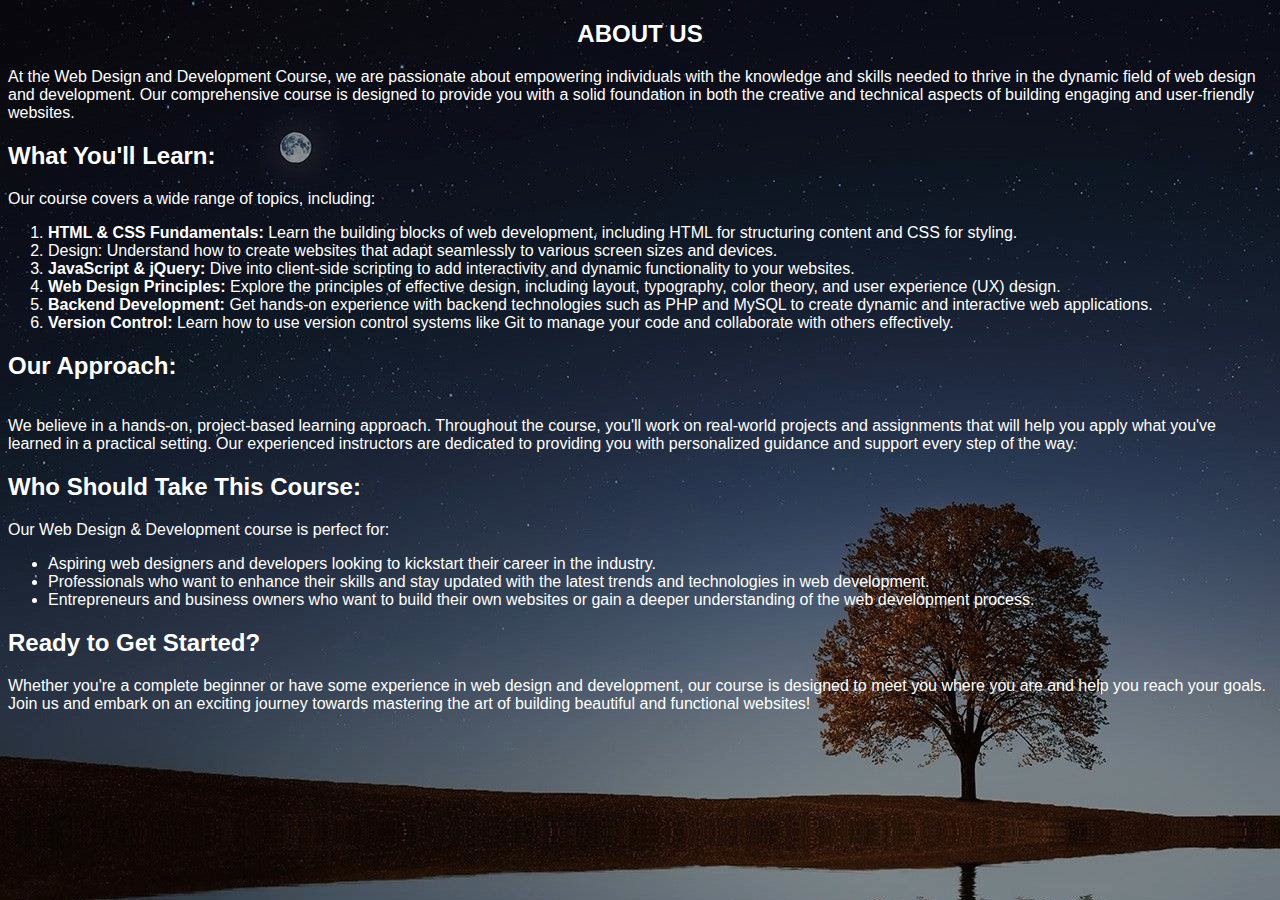
<file: About.html>
<!DOCTYPE html>
<html lang="en">
<head>
    <title>About Us</title>
    <style>
        body {
            background-image: linear-gradient(rgba(0,0,0,0.38), rgba(0,0,0,0.38)), url(1.jpg);
            font-family: 'Roboto', sans-serif;
            color: #fff;
        }
    </style>
</head>
<body>

    <h2><center>ABOUT US</center></h2>
    <p>
        At the Web Design and Development Course, we are passionate about empowering individuals with the knowledge and skills needed to thrive in the dynamic field of web design and development. Our comprehensive course is designed to provide you with a solid foundation in both the creative and technical aspects of building engaging and user-friendly websites.
<br>
<h2>What You'll Learn:</h2>
Our course covers a wide range of topics, including:<br>
<ol>
<li><strong>HTML & CSS Fundamentals:</strong> Learn the building blocks of web development, including HTML for structuring content and CSS for styling.</li>
<li> Design:</strong> Understand how to create websites that adapt seamlessly to various screen sizes and devices.</li>
<li><strong>JavaScript & jQuery:</strong> Dive into client-side scripting to add interactivity and dynamic functionality to your websites.</li>
<li><strong>Web Design Principles:</strong> Explore the principles of effective design, including layout, typography, color theory, and user experience (UX) design.</li>
<li><strong>Backend Development:</strong> Get hands-on experience with backend technologies such as PHP and MySQL to create dynamic and interactive web applications.</li>
<li><strong>Version Control:</strong> Learn how to use version control systems like Git to manage your code and collaborate with others effectively.</li>
</ol>


<h2>Our Approach:</h2><br>
We believe in a hands-on, project-based learning approach. Throughout the course, you'll work on real-world projects and assignments that will help you apply what you've learned in a practical setting. Our experienced instructors are dedicated to providing you with personalized guidance and support every step of the way.

<h2>Who Should Take This Course:</h2>
Our Web Design & Development course is perfect for:<br>

<ul>
<li>Aspiring web designers and developers looking to kickstart their career in the industry.</li>
<li>Professionals who want to enhance their skills and stay updated with the latest trends and technologies in web development.</li>
<li>Entrepreneurs and business owners who want to build their own websites or gain a deeper understanding of the web development process.</li>
</ul>

<h2>Ready to Get Started?</h2>
Whether you're a complete beginner or have some experience in web design and development, our course is designed to meet you where you are and help you reach your goals. Join us and embark on an exciting journey towards mastering the art of building beautiful and functional websites!


    </p>
</body>

</html>
</file>
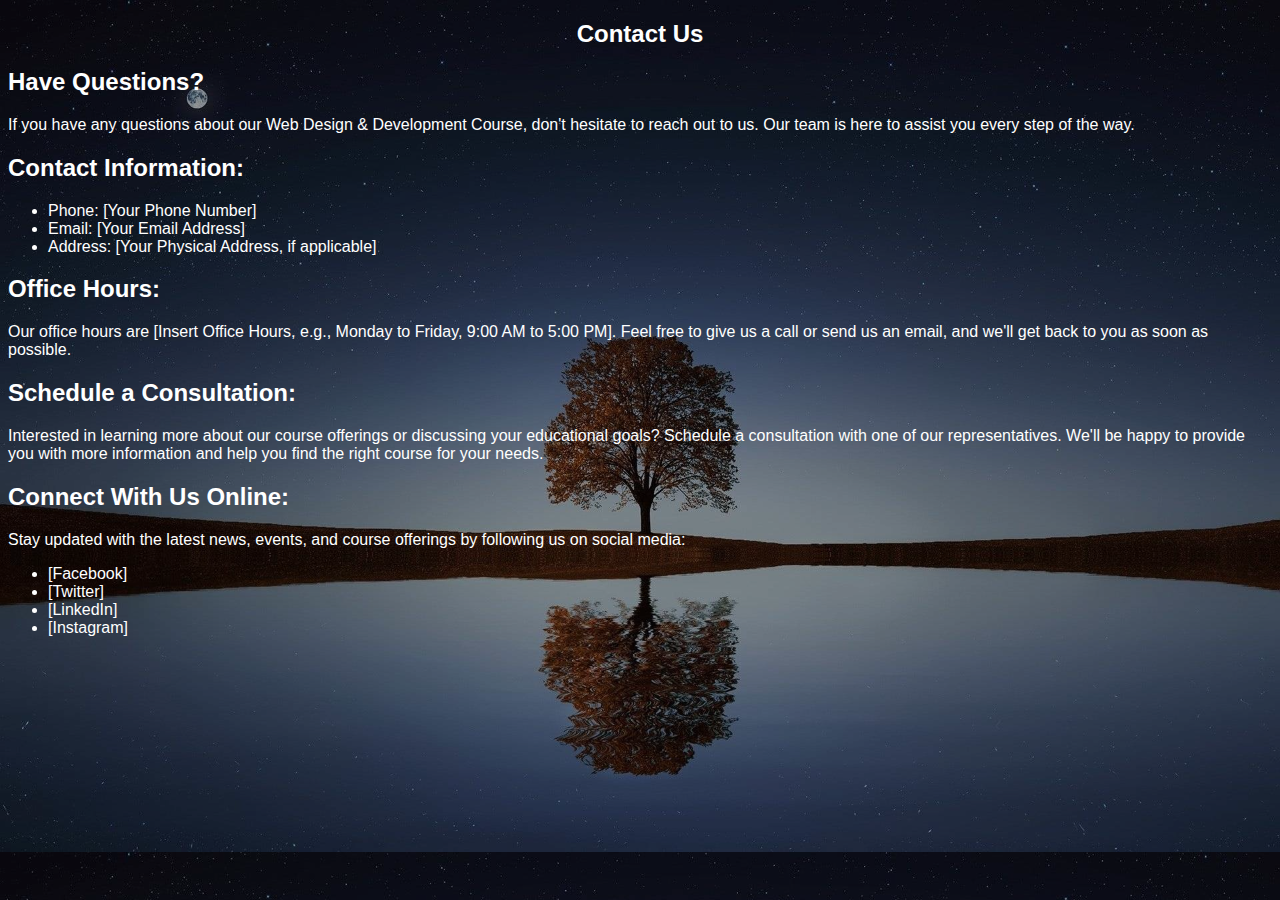
<file: contact.html>
<!DOCTYPE html>
<html lang="en">
<head>
    <title>About Us</title>
    <style>
        body {
            background-image: linear-gradient(rgba(0,0,0,0.38), rgba(0,0,0,0.38)), url(1.jpg);
            font-family: 'Roboto', sans-serif;
            color: #fff;
            background-size: cover;
        }
    </style>
</head>
<body>
    <h2><center>Contact Us</center></h2>

<h2>Have Questions?</h2>
<p>If you have any questions about our Web Design & Development Course, don't hesitate to reach out to us. Our team is here to assist you every step of the way.

<h2>Contact Information:</h2>
<ul>
<li>Phone: [Your Phone Number]</li>
<li>Email: [Your Email Address]</li>
<li>Address: [Your Physical Address, if applicable]</li>
</ul>

<h2>Office Hours:</h2>
Our office hours are [Insert Office Hours, e.g., Monday to Friday, 9:00 AM to 5:00 PM]. Feel free to give us a call or send us an email, and we'll get back to you as soon as possible.

<h2>Schedule a Consultation:</h2>
Interested in learning more about our course offerings or discussing your educational goals? Schedule a consultation with one of our representatives. We'll be happy to provide you with more information and help you find the right course for your needs.

<h2>Connect With Us Online:</h2>
Stay updated with the latest news, events, and course offerings by following us on social media:
<ul>
<li>[Facebook]</li>
<li>[Twitter]</li>
<li>[LinkedIn]</li>
<li>[Instagram]</li>
</ul>
</p>
    </body>
    </html>
</file>
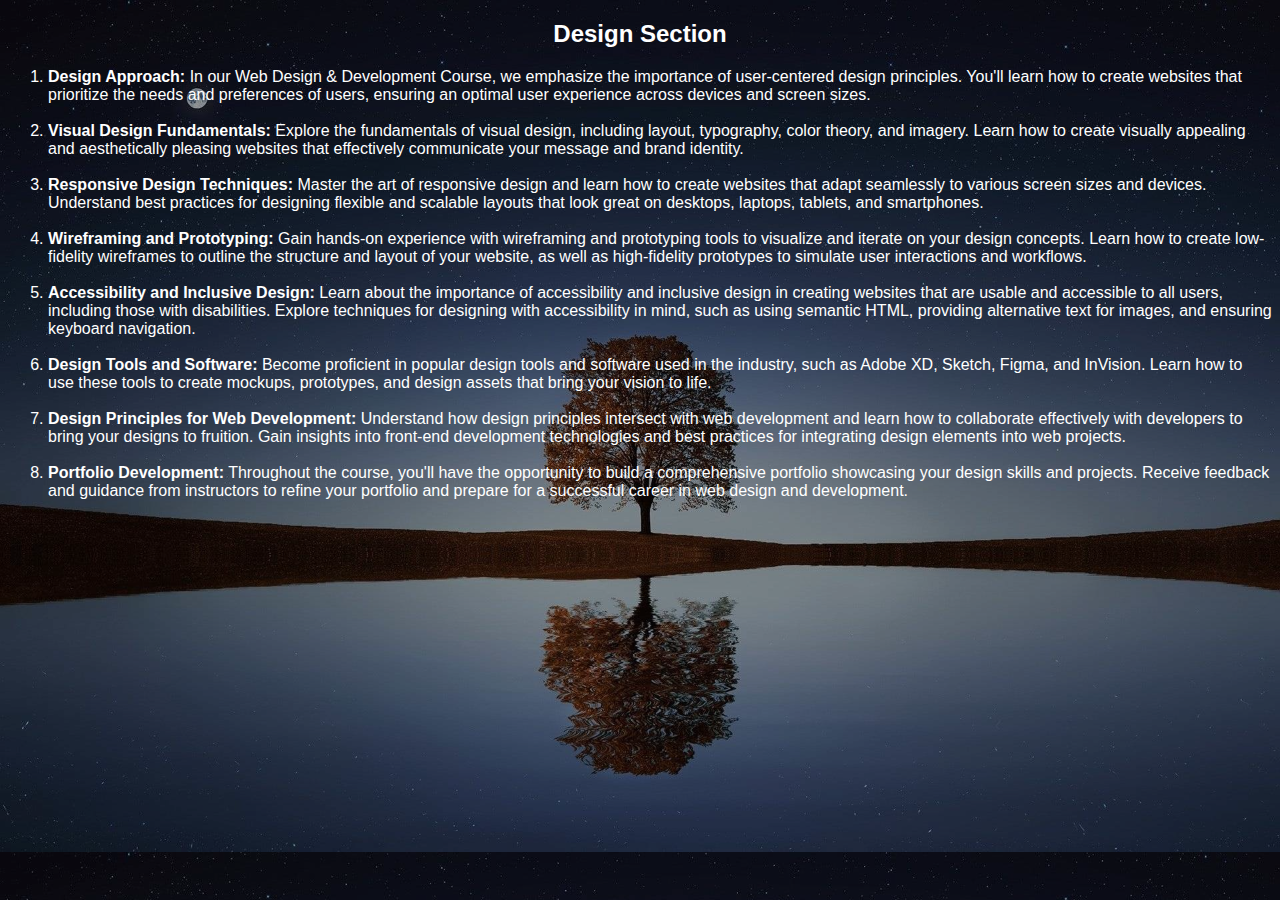
<file: design.html>
<!DOCTYPE html>
<html lang="en">
<head>
    <title>About Us</title>
    <style>
        body {
            background-image: linear-gradient(rgba(0,0,0,0.38), rgba(0,0,0,0.38)), url(1.jpg);
            font-family: 'Roboto', sans-serif;
            color: #fff;
            background-size: cover;
        }
    </style>
</head>
<body>
    <h2><center>Design Section</center></h2>
    <ol>
    <li><strong>Design Approach:</strong>
    In our Web Design & Development Course, we emphasize the importance of user-centered design principles. You'll learn how to create websites that prioritize the needs and preferences of users, ensuring an optimal user experience across devices and screen sizes.
    </li><br>

    <li><strong>Visual Design Fundamentals:</strong>
    Explore the fundamentals of visual design, including layout, typography, color theory, and imagery. Learn how to create visually appealing and aesthetically pleasing websites that effectively communicate your message and brand identity.
    </li><br>

    <li><strong>Responsive Design Techniques:</strong>
    Master the art of responsive design and learn how to create websites that adapt seamlessly to various screen sizes and devices. Understand best practices for designing flexible and scalable layouts that look great on desktops, laptops, tablets, and smartphones.
    </li><br>

    <li><strong>Wireframing and Prototyping:</strong>
    Gain hands-on experience with wireframing and prototyping tools to visualize and iterate on your design concepts. Learn how to create low-fidelity wireframes to outline the structure and layout of your website, as well as high-fidelity prototypes to simulate user interactions and workflows.
    </li><br>

    <li><strong>Accessibility and Inclusive Design:</strong>
    Learn about the importance of accessibility and inclusive design in creating websites that are usable and accessible to all users, including those with disabilities. Explore techniques for designing with accessibility in mind, such as using semantic HTML, providing alternative text for images, and ensuring keyboard navigation.
    </li><br>

    <li><strong>Design Tools and Software:</strong>
    Become proficient in popular design tools and software used in the industry, such as Adobe XD, Sketch, Figma, and InVision. Learn how to use these tools to create mockups, prototypes, and design assets that bring your vision to life.
    </li><br>

    <li><strong>Design Principles for Web Development:</strong>
    Understand how design principles intersect with web development and learn how to collaborate effectively with developers to bring your designs to fruition. Gain insights into front-end development technologies and best practices for integrating design elements into web projects.
    </li><br>

    <li><strong>Portfolio Development:</strong>
    Throughout the course, you'll have the opportunity to build a comprehensive portfolio showcasing your design skills and projects. Receive feedback and guidance from instructors to refine your portfolio and prepare for a successful career in web design and development.
    </li><br>
    </ol>
    
</body>
</html>
</file>
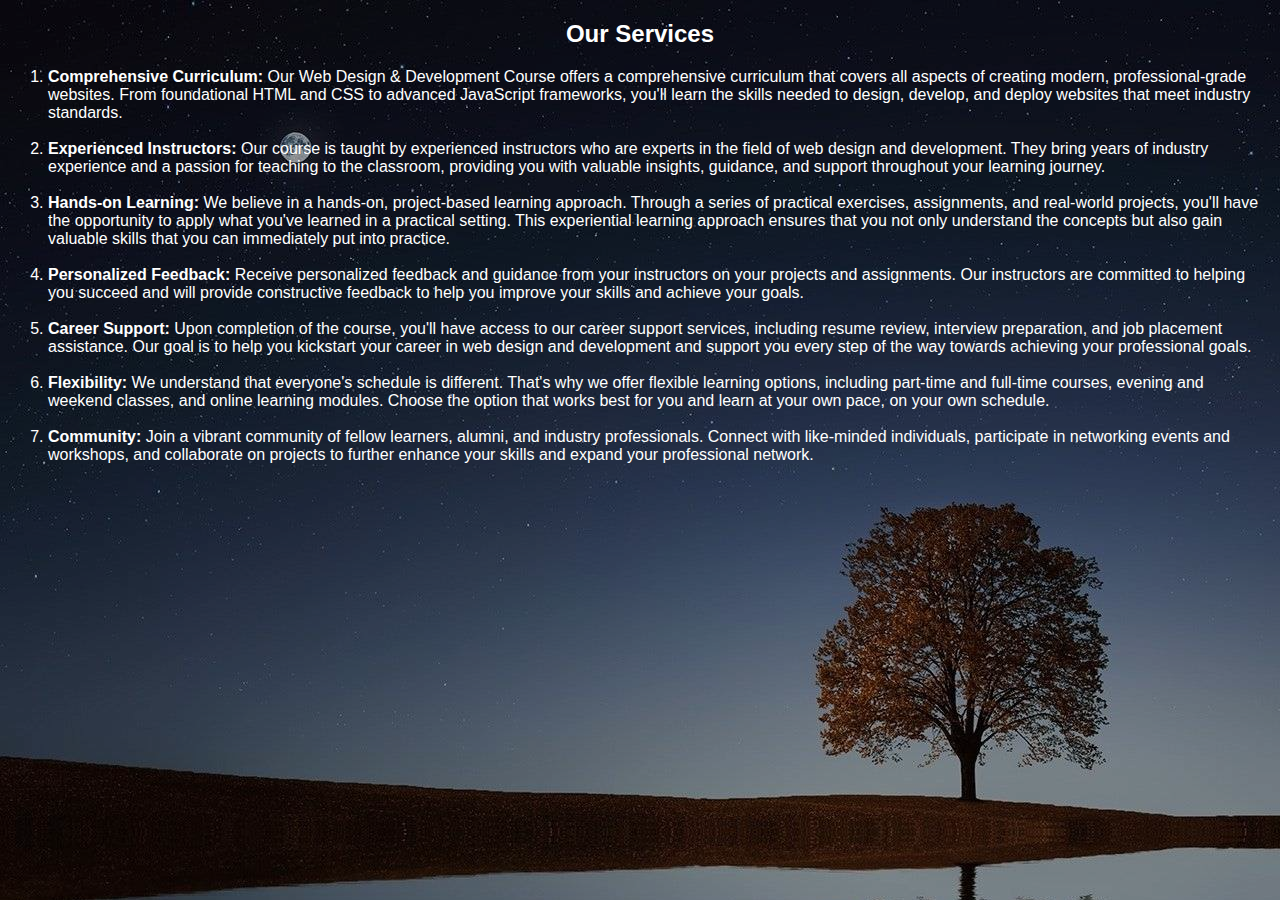
<file: service.html>
<!DOCTYPE html>
<html lang="en">
<head>
    <title>SERVICE</title>
    <style>
        body {
            background-image: linear-gradient(rgba(0,0,0,0.38), rgba(0,0,0,0.38)), url(1.jpg);
            font-family: 'Roboto', sans-serif;
            color: #fff;
        }
    </style>
</head>
<body>

    <h2><center>Our Services</center></h2>
    <p>
<ol>        
<li><strong>Comprehensive Curriculum:</strong>
Our Web Design & Development Course offers a comprehensive curriculum that covers all aspects of creating modern, professional-grade websites. From foundational HTML and CSS to advanced JavaScript frameworks, you'll learn the skills needed to design, develop, and deploy websites that meet industry standards.
</li><br>

<li><strong>Experienced Instructors:</strong>
Our course is taught by experienced instructors who are experts in the field of web design and development. They bring years of industry experience and a passion for teaching to the classroom, providing you with valuable insights, guidance, and support throughout your learning journey.
</li><br>

<li><strong>Hands-on Learning:</strong>
We believe in a hands-on, project-based learning approach. Through a series of practical exercises, assignments, and real-world projects, you'll have the opportunity to apply what you've learned in a practical setting. This experiential learning approach ensures that you not only understand the concepts but also gain valuable skills that you can immediately put into practice.
</li><br>

<li><strong>Personalized Feedback:</strong>
Receive personalized feedback and guidance from your instructors on your projects and assignments. Our instructors are committed to helping you succeed and will provide constructive feedback to help you improve your skills and achieve your goals.
</li><br>

<li><strong>Career Support:</strong>
Upon completion of the course, you'll have access to our career support services, including resume review, interview preparation, and job placement assistance. Our goal is to help you kickstart your career in web design and development and support you every step of the way towards achieving your professional goals.
</li><br>

<li><strong>Flexibility:</strong>
We understand that everyone's schedule is different. That's why we offer flexible learning options, including part-time and full-time courses, evening and weekend classes, and online learning modules. Choose the option that works best for you and learn at your own pace, on your own schedule.
</li><br>

<li><strong>Community:</strong>
Join a vibrant community of fellow learners, alumni, and industry professionals. Connect with like-minded individuals, participate in networking events and workshops, and collaborate on projects to further enhance your skills and expand your professional network.
</li>

</ol>

    </p>
</body>
</html>
</file>
